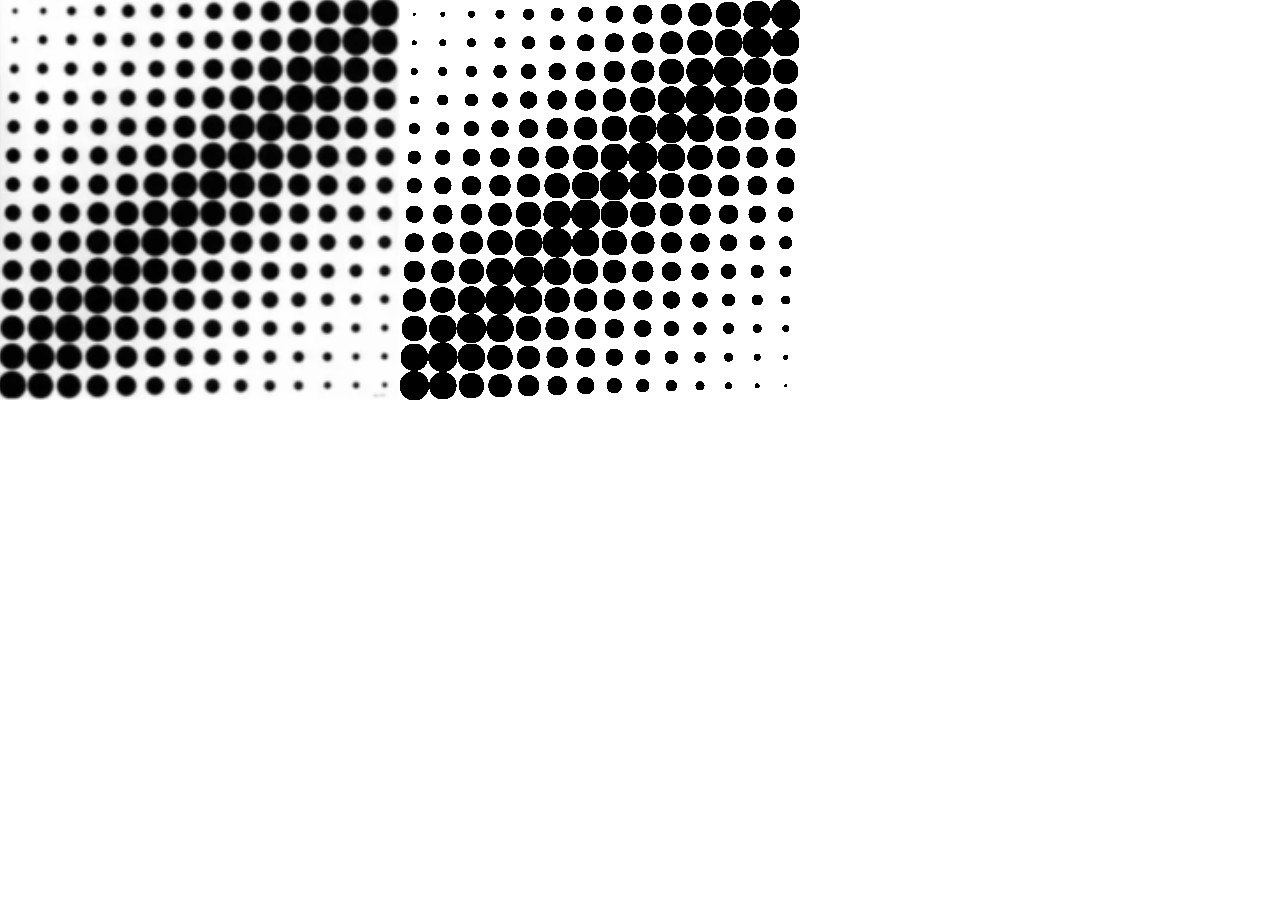
<file: index.html>
<!DOCTYPE html>
<html>
<head>
  <meta charset="utf-8">
  <meta name="viewport" content="width=device-width, initial-scale=1.0">

  <!-- PLEASE NO CHANGES BELOW THIS LINE (UNTIL I SAY SO) -->
  <script language="javascript" type="text/javascript" src="libraries/p5.min.js"></script>
  <script language="javascript" type="text/javascript" src="Funciones.js"></script>
  <script language="javascript" type="text/javascript" src="tp1.js"></script>
  <!-- OK, YOU CAN MAKE CHANGES BELOW THIS LINE AGAIN -->

  <style>
    body {
      padding: 0;
      margin: 0;
    }
  </style>
</head>

<body>
</body>
</html>
</file>
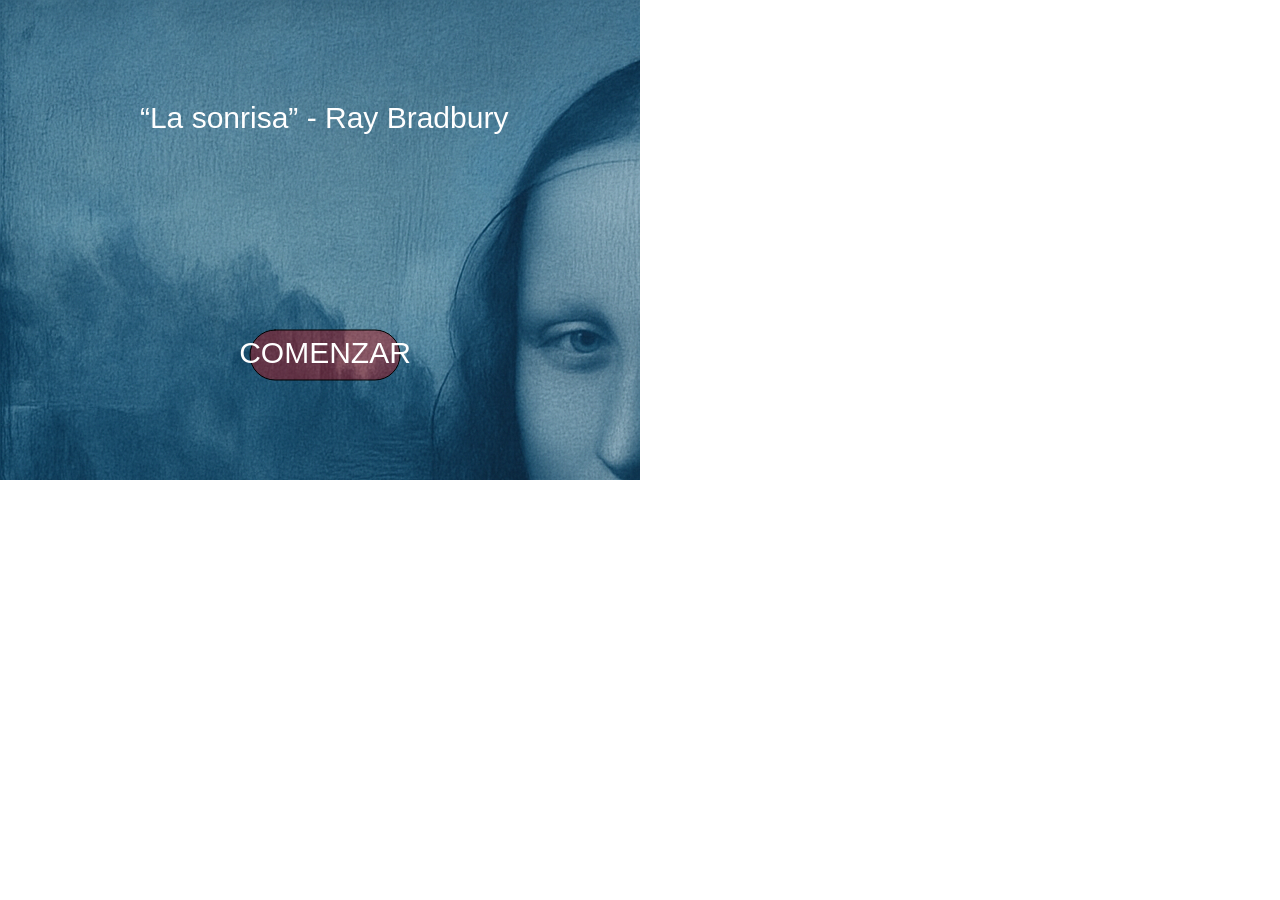
<file: TP_FINAL__AVANCES1/index.html>
<!DOCTYPE html>
<html>
<head>
  <meta charset="utf-8">
  <meta name="viewport" content="width=device-width, initial-scale=1.0">

  <!-- PLEASE NO CHANGES BELOW THIS LINE (UNTIL I SAY SO) -->
  <script language="javascript" type="text/javascript" src="libraries/p5.min.js"></script>
  <script language="javascript" type="text/javascript" src="TP_FINAL__AVANCES1.js"></script>
  <!-- OK, YOU CAN MAKE CHANGES BELOW THIS LINE AGAIN -->

  <style>
    body {
      padding: 0;
      margin: 0;
    }
  </style>
</head>

<body>
</body>
</html>
</file>
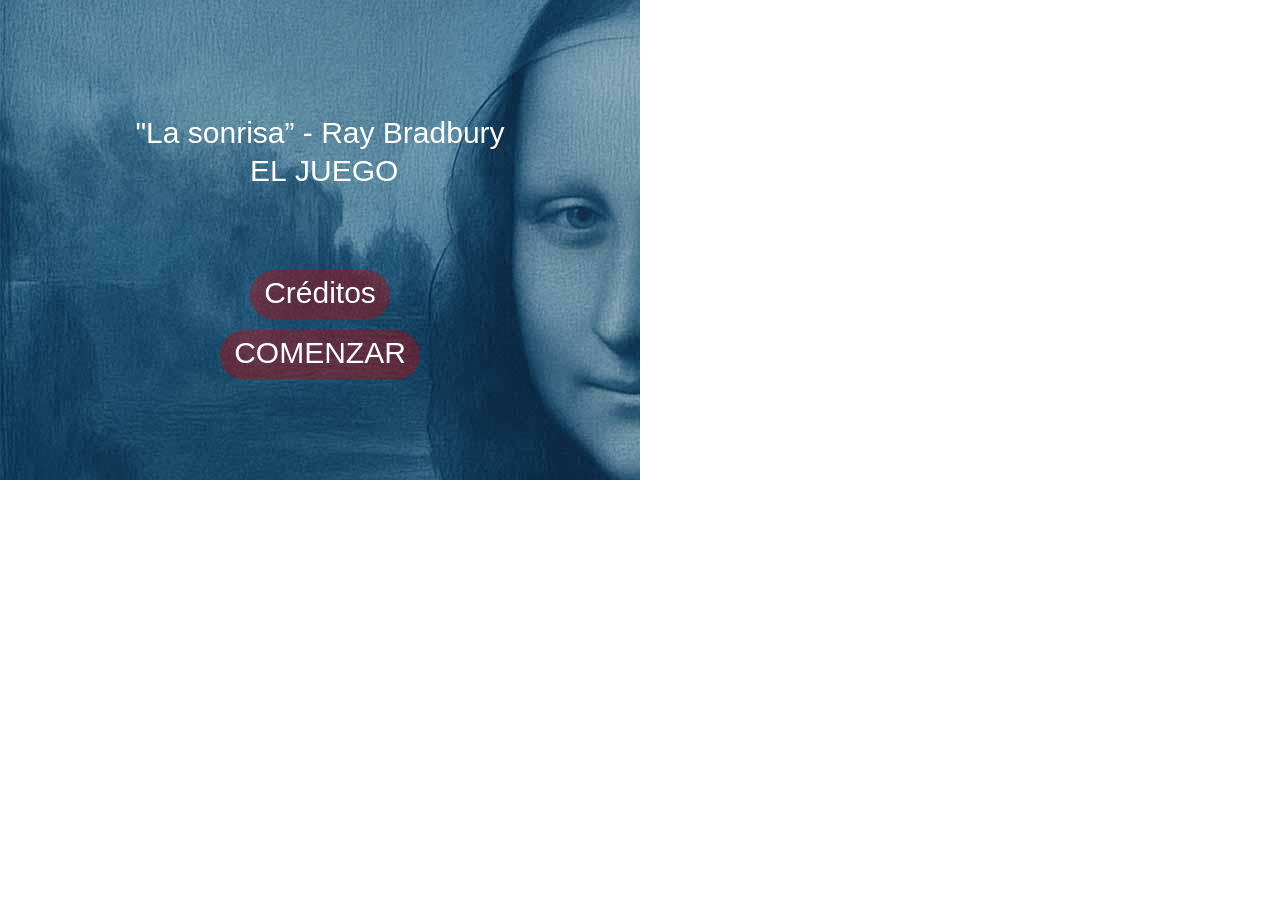
<file: tpfinalparte2/index.html>
<!DOCTYPE html>
<html>
<head>
  <meta charset="utf-8">
  <meta name="viewport" content="width=device-width, initial-scale=1.0">

  <!-- PLEASE NO CHANGES BELOW THIS LINE (UNTIL I SAY SO) -->
  <script language="javascript" type="text/javascript" src="libraries/p5.min.js"></script>
  <script language="javascript" type="text/javascript" src="libraries/p5.sound.min.js"></script>
  <script language="javascript" type="text/javascript" src="ControlJuego.js"></script>
  <script language="javascript" type="text/javascript" src="Juego.js"></script>
  <script language="javascript" type="text/javascript" src="tpfinalparte2.js"></script>
  <!-- OK, YOU CAN MAKE CHANGES BELOW THIS LINE AGAIN -->

  <style>
    body {
      padding: 0;
      margin: 0;
    }
  </style>
</head>

<body>
</body>
</html>
</file>
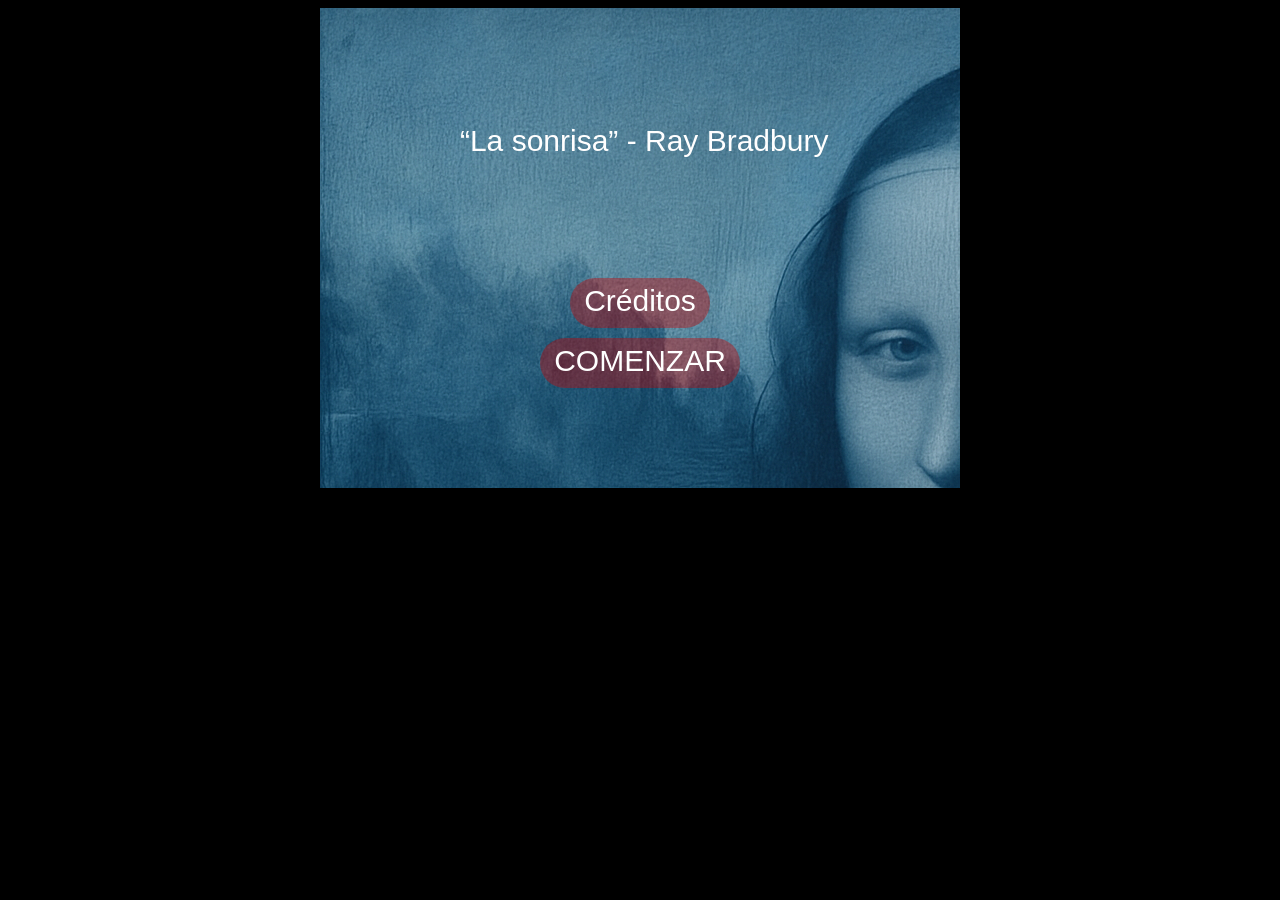
<file: AventuraGrafica_TheSmile-main/p5/index.html>
<!DOCTYPE html>
<html>

<head>
  <meta charset="utf-8">
  <meta name="viewport" content="width=device-width, initial-scale=1.0">

  <!-- PLEASE NO CHANGES BELOW THIS LINE (UNTIL I SAY SO) -->
  <script language="javascript" type="text/javascript" src="libraries/p5.min.js"></script>
  <script language="javascript" type="text/javascript" src="libraries/p5.sound.min.js"></script>
  <script language="javascript" type="text/javascript" src="Mini_Macias.js"></script>
  <!-- OK, YOU CAN MAKE CHANGES BELOW THIS LINE AGAIN -->

  <style>
    canvas {
      display: block;
      margin: auto auto  ;

    }

    body {
      padding: 0;
      background-color: black;

    }
  </style>
</head>

<body>
</body>

</html>
</file>
